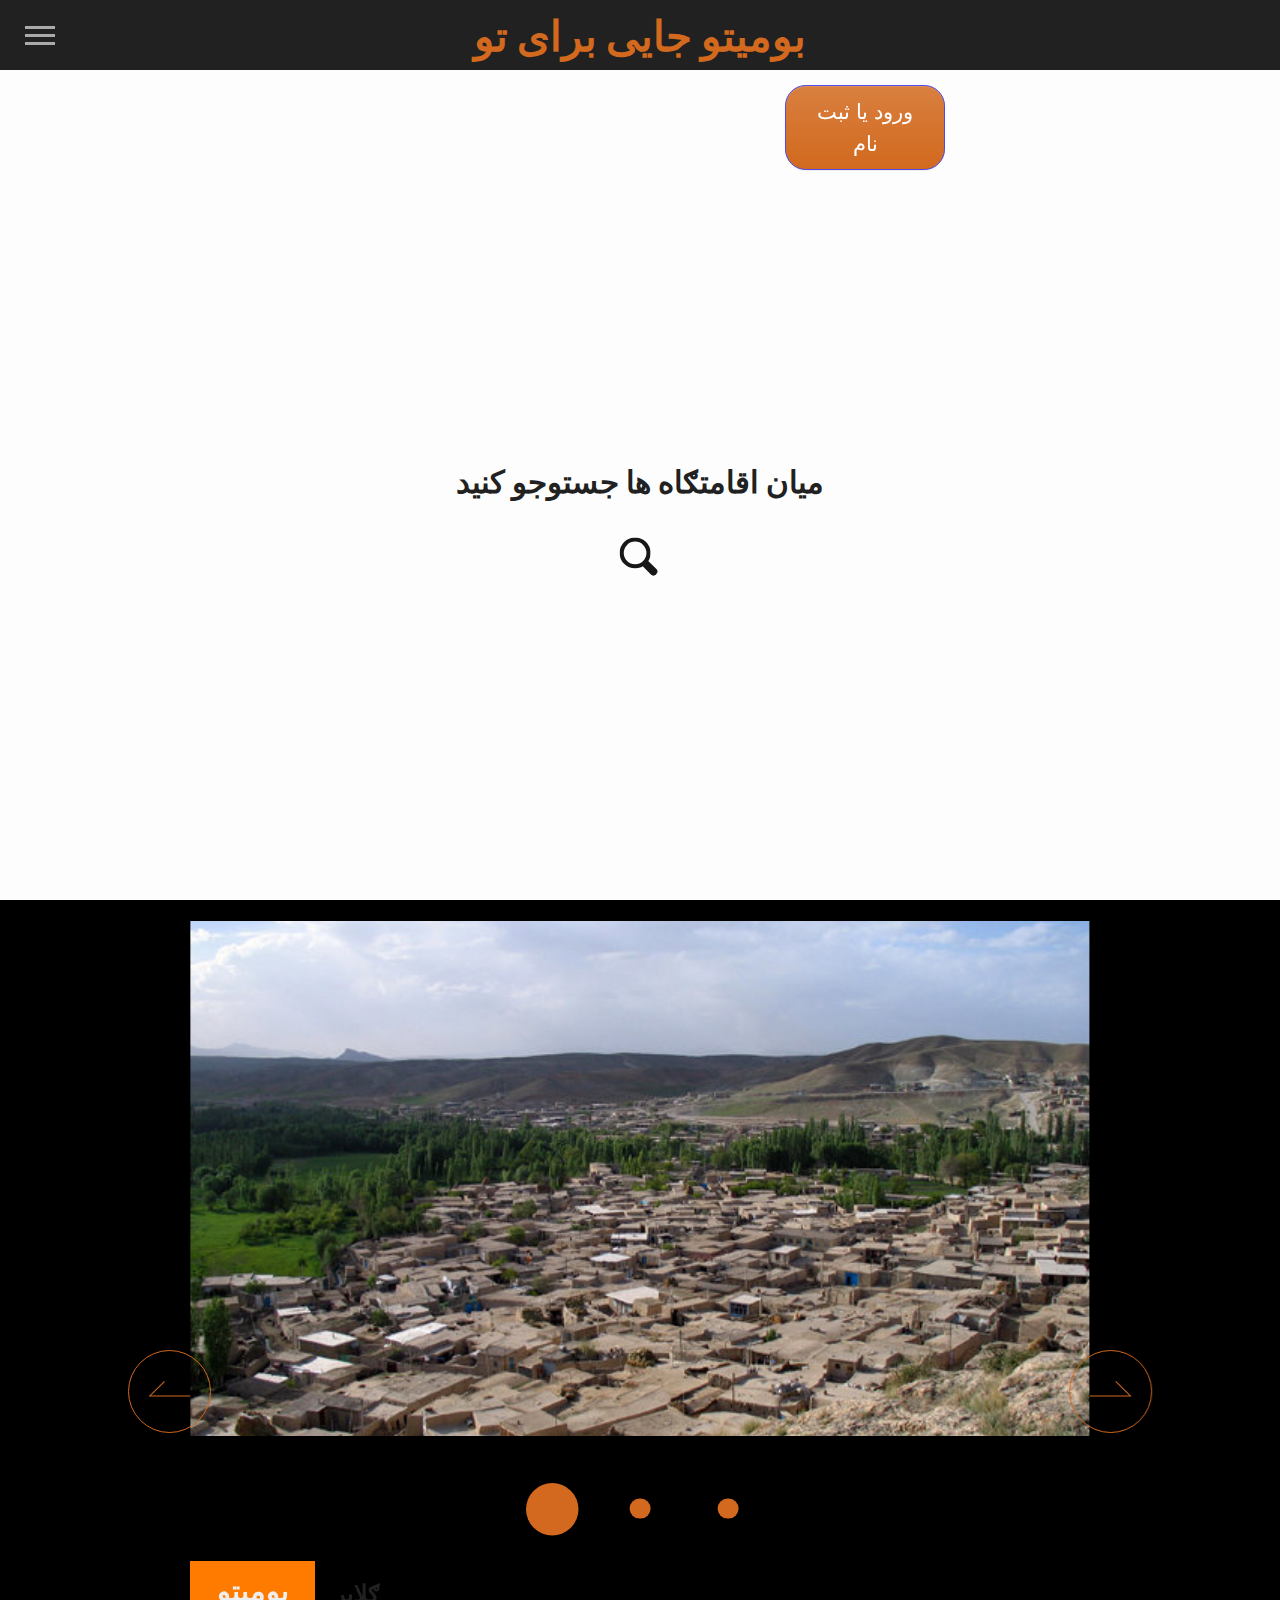
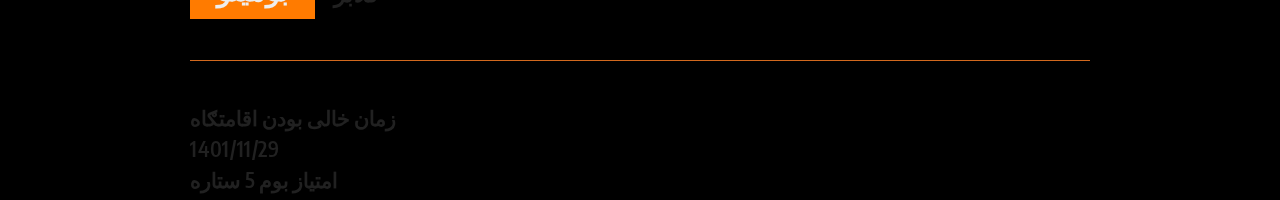
<file: index.html>
<!DOCTYPE html>
<html lang="en">
<head>
    <meta charset="UTF-8">
    <meta http-equiv="X-UA-Compatible" content="IE=edge">
    <meta name="viewport" content="width=device-width, initial-scale=1.0">
    <title>Bomito</title>
    <link rel="stylesheet" href="files/stayl.css">
</head>
<body>
  <div class="page">
    <header tabindex="0"><h1>بومیتو جایی برای تو</h1></header>
    <div id="nav-container">
      <div class="bg"></div>
      <div class="button" tabindex="0">
        <span class="icon-bar"></span>
        <span class="icon-bar"></span>
        <span class="icon-bar"></span>
      </div>
      <div id="nav-content" tabindex="0">
        <ul>
          <li><a href="index.html">خانه</a></li>
          <li><a href="#0">خدمات</a></li>
          <li><a href="#0">اخبار ګردشګری</a></li>
          <li><a href="#0">درباره ما</a></li>
          <li><a href="#0">تماس با ما</a></li>
          <li class="small"><a href="#0">تلګرام</a><a href="#0">اینستاګرام</a></li>
        </ul>
      </div>
    </div>
  
    <main>
      <button id="button-test" class="button-20" role="button"><a href="files/login.html">ورود یا ثبت نام</a></button>

      <div id="search-bar-div">
        <h2>میان اقامتګاه ها جستوجو کنید</h2>
        <form action="" class="search-bar">
          <input type="search" name="search" pattern=".*\S.*" required>
          <button class="search-btn" type="submit">
            <span>Search</span>
          </button>
        </form>
      </div>
    </main>


    <input type="radio" id="s-1" name="slider-control" checked="checked">
    <input type="radio" id="s-2" name="slider-control">
    <input type="radio" id="s-3" name="slider-control">
    <div class="js-slider">
      <figure class="js-slider_item img-1">
        <div class="js-slider_img">
          <img class="c-img-w-full" src="files/gol.jpg" alt="loading...">
        </div>
        <figcaption class="wo-caption">
          <h3 class="wo-h3">
            <div class="c-label">بومیتو</div>
            <br class="view-sm mb-s">ګلابر</h3>
          <ul class="wo-credit">
            <li>زمان خالی بودن اقامتګاه</li>
            <li>1401/11/29</li>
            <li>امتیاز بوم
              <span class="c-txt-s">5 ستاره</span></li>
          </ul>
        </figcaption>
      </figure>
      <figure class="js-slider_item img-2">
        <div class="js-slider_img">
          <img class="c-img-h-full" src="files/shit.jpg" alt="loading..."></div>
        <figcaption class="wo-caption">
          <h3 class="wo-h3">شیت</h3>
          <ul class="wo-credit">
            <li>زمان خالی بودن اقامتګاه</li>
            <li>1401/12/29</li>
            <li>امتیاز بوم 4.5 ستاره</li></ul>
        </figcaption>
      </figure>
      <figure class="js-slider_item img-3">
        <div class="js-slider_img">
          <img class="c-img-h-full" src="files/shil.jpg" alt="loading..."></div>
        <figcaption class="wo-caption">
          <h3 class="wo-h3">شیلاندر</h3>
          <ul class="wo-credit">
            <li>زمان خالی بودن اقامتګاه</li>
            <li>1401/12/20</li>
            <li>امتیاز بوم 3 ستاره</li></ul>
        </figcaption>
      </figure>
      <div class="js-slider_nav">
        <label class="js-slider_nav_item s-nav-1 prev" for="s-3"></label>
        <label class="js-slider_nav_item s-nav-1 next" for="s-2"></label>
        <label class="js-slider_nav_item s-nav-2 prev" for="s-1"></label>
        <label class="js-slider_nav_item s-nav-2 next" for="s-3"></label>
        <label class="js-slider_nav_item s-nav-3 prev" for="s-2"></label>
        <label class="js-slider_nav_item s-nav-3 next" for="s-1"></label>
      </div>
      <div class="js-slider_indicator">
        <div class="js-slider-indi indi-1"></div>
        <div class="js-slider-indi indi-2"></div>
        <div class="js-slider-indi indi-3"></div>
      </div>
    </div>
</div>
</body>
</html>
</file>
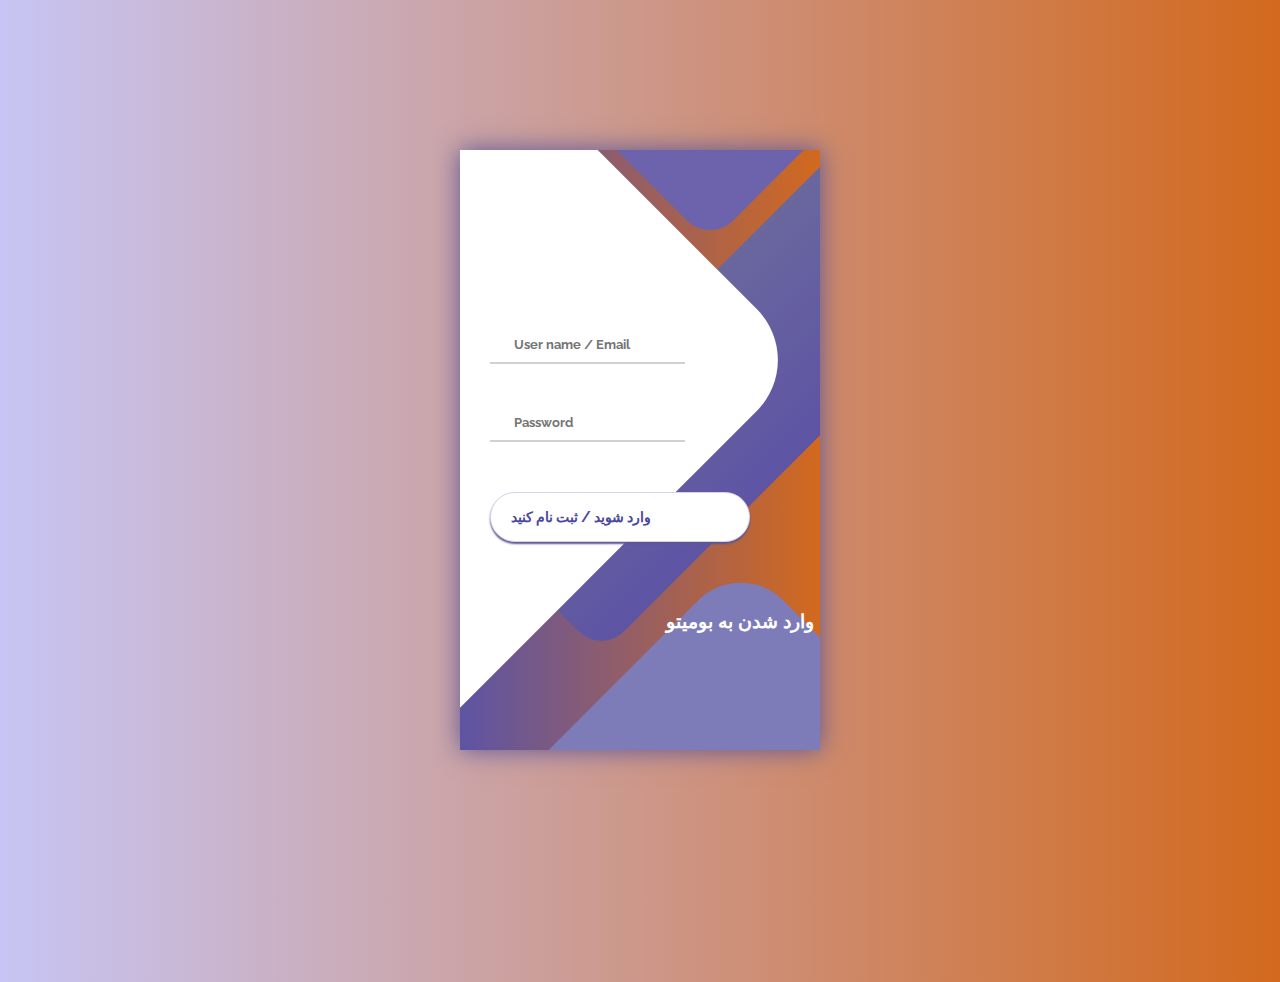
<file: files/login.html>
<!DOCTYPE html>
<html lang="en">
<head>
    <meta charset="UTF-8">
    <meta http-equiv="X-UA-Compatible" content="IE=edge">
    <meta name="viewport" content="width=device-width, initial-scale=1.0">
    <title>login form</title>
    <link rel="stylesheet" href="login.css">
</head>
<body>
    <div class="container">
        <div class="screen">
            <div class="screen__content">
                <form class="login">
                    <div class="login__field">
                        <i class="login__icon fas fa-user"></i>
                        <input type="text" class="login__input" placeholder="User name / Email">
                    </div>
                    <div class="login__field">
                        <i class="login__icon fas fa-lock"></i>
                        <input type="password" class="login__input" placeholder="Password">
                    </div>
                    <button class="button login__submit">
                        <span class="button__text">وارد شوید / ثبت نام کنید</span>
                        <i class="button__icon fas fa-chevron-right"></i>
                    </button>				
                </form>
                <div class="social-login">
                    <h3>وارد شدن به بومیتو</h3>
                    <div class="social-icons">
                        <a href="#" class="social-login__icon fab fa-instagram"></a>
                        <a href="#" class="social-login__icon fab fa-facebook"></a>
                        <a href="#" class="social-login__icon fab fa-twitter"></a>
                    </div>
                </div>
            </div>
            <div class="screen__background">
                <span class="screen__background__shape screen__background__shape4"></span>
                <span class="screen__background__shape screen__background__shape3"></span>		
                <span class="screen__background__shape screen__background__shape2"></span>
                <span class="screen__background__shape screen__background__shape1"></span>
            </div>		
        </div>
    </div>
</body>
</html>
</file>
<file: files/stayl.css>
@import url('https://fonts.googleapis.com/css?family=Encode+Sans+Condensed:400,600');



* {
  box-sizing: border-box;
  margin: 0;
  padding: 0;
}

html, body {
  height: 100%;
}

a,
a:visited,
a:focus,
a:active,
a:link {
  text-decoration: none;
  outline: 0;
}

a {
  color: currentColor;
  transition: .2s ease-in-out;
}

h1, h2, h3, h4 {
  margin: 0;
}

ul {
  padding: 0;
  list-style: none;
}

img {
  vertical-align: middle;
  height: auto;
  width: 100%;
}



* {
  outline: none;
}

strong {
  font-weight: 600;
}

.page {
  width: 100%;
  height: 100vh;
  background: #fdfdfd;
  font-family: 'Encode Sans Condensed', sans-serif;
  font-weight: 600;
  letter-spacing: .03em;
  color: #212121;
}

header {
  display: flex;
  position: fixed;
  width: 100%;
  height: 70px;
  background: #212121;
  color:chocolate;
  justify-content: center;
  align-items: center;
  -webkit-tap-highlight-color: rgba(0,0,0,0);
}

main {
  padding: 70px 20px 0;
  display: flex;
  flex-direction: column;
  height: 100%;
}

main > div {
  margin: auto;
  max-width: 600px;
}

main h2 span {
  color: #BF7497;
}

main p {
  line-height: 1.5;
  font-weight: 200;
  margin: 20px 0;
}

main small {
  font-weight: 300;
  color: #888;
}

#nav-container {
  position: fixed;
  height: 100vh;
  width: 100%;
  pointer-events: none;
}
#nav-container .bg {
  position: absolute;
  top: 70px;
  left: 0;
  width: 100%;
  height: calc(100% - 70px);
  visibility: hidden;
  opacity: 0;
  transition: .3s;
  background: #000;
}
#nav-container:focus-within .bg {
  visibility: visible;
  opacity: .6;
}
#nav-container * {
  visibility: visible;
}

.button {
  position: relative;
  display: flex;
  flex-direction: column;
  justify-content: center;
  z-index: 1;
  -webkit-appearance: none;
  border: 0;
  background: transparent;
  border-radius: 0;
  height: 70px;
  width: 30px;
  cursor: pointer;
  pointer-events: auto;
  margin-left: 25px;
  touch-action: manipulation;
  -webkit-tap-highlight-color: rgba(0,0,0,0);
}
.icon-bar {
  display: block;
  width: 100%;
  height: 3px;
  background: #aaa;
  transition: .3s;
}
.icon-bar + .icon-bar {
  margin-top: 5px;
}

#nav-container:focus-within .button {
  pointer-events: none;
}
#nav-container:focus-within .icon-bar:nth-of-type(1) {
  transform: translate3d(0,8px,0) rotate(45deg);
}
#nav-container:focus-within .icon-bar:nth-of-type(2) {
  opacity: 0;
}
#nav-container:focus-within .icon-bar:nth-of-type(3) {
  transform: translate3d(0,-8px,0) rotate(-45deg);
}

#nav-content {
  margin-top: 70px;
  padding: 20px;
  width: 90%;
  max-width: 300px;
  position: absolute;
  top: 0;
  left: 0;
  height: calc(100% - 70px);
  background: #ececec;
  pointer-events: auto;
  -webkit-tap-highlight-color: rgba(0,0,0,0);
  transform: translateX(-100%);
  transition: transform .3s;
  will-change: transform;
  contain: paint;
}

#nav-content ul {
  height: 100%;
  display: flex;
  flex-direction: column;
}

#nav-content li a {
  padding: 10px 5px;
  display: block;
  text-transform: uppercase;
  transition: color .1s;
}

#nav-content li a:hover {
  color: #BF7497;
}

#nav-content li:not(.small) + .small {
  margin-top: auto;
}

.small {
  display: flex;
  align-self: center;
}

.small a {
  font-size: 12px;
  font-weight: 400;
  color: #888;
}
.small a + a {
  margin-left: 15px;
}

#nav-container:focus-within #nav-content {
  transform: none;
}


#search-bar-div{

}


* {
	border: 0;
	box-sizing: border-box;
	margin: 0;
	padding: 0;
}
:root {
	font-size: calc(16px + (24 - 16)*(100vw - 320px)/(1920 - 320));
}
body, button, input {
	font: 1em Hind, sans-serif;
	line-height: 1.5em;
}
body, input {
	color: #171717;
}
body, .search-bar {
	display: flex;
}
body {
	background: #f1f1f1;
	height: 100vh;
}
.search-bar input,
.search-btn, 
.search-btn:before, 
.search-btn:after {
	transition: all 0.25s ease-out;
}
.search-bar input,
.search-btn {
	width: 3em;
	height: 3em;
}
.search-bar input:invalid:not(:focus),
.search-btn {
	cursor: pointer;
}
.search-bar,
.search-bar input:focus,
.search-bar input:valid  {
	width: 100%;
}
.search-bar input:focus,
.search-bar input:not(:focus) + .search-btn:focus {
	outline: transparent;
}
.search-bar {
	margin: auto;
	padding: 1.5em;
	justify-content: center;
	max-width: 30em;
}
.search-bar input {
	background: transparent;
	border-radius: 1.5em;
	box-shadow: 0 0 0 0.4em #171717 inset;
	padding: 0.75em;
	transform: translate(0.5em,0.5em) scale(0.5);
	transform-origin: 100% 0;
	-webkit-appearance: none;
	-moz-appearance: none;
	appearance: none;
}
.search-bar input::-webkit-search-decoration {
	-webkit-appearance: none;
}
.search-bar input:focus,
.search-bar input:valid {
	background: #fff;
	border-radius: 0.375em 0 0 0.375em;
	box-shadow: 0 0 0 0.1em #d9d9d9 inset;
	transform: scale(1);
}
.search-btn {
	background: #171717;
	border-radius: 0 0.75em 0.75em 0 / 0 1.5em 1.5em 0;
	padding: 0.75em;
	position: relative;
	transform: translate(0.25em,0.25em) rotate(45deg) scale(0.25,0.125);
	transform-origin: 0 50%;
}
.search-btn:before, 
.search-btn:after {
	content: "";
	display: block;
	opacity: 0;
	position: absolute;
}
.search-btn:before {
	border-radius: 50%;
	box-shadow: 0 0 0 0.2em #f1f1f1 inset;
	top: 0.75em;
	left: 0.75em;
	width: 1.2em;
	height: 1.2em;
}
.search-btn:after {
	background: #f1f1f1;
	border-radius: 0 0.25em 0.25em 0;
	top: 51%;
	left: 51%;
	width: 0.75em;
	height: 0.25em;
	transform: translate(0.2em,0) rotate(45deg);
	transform-origin: 0 50%;
}
.search-btn span {
	display: inline-block;
	overflow: hidden;
	width: 1px;
	height: 1px;
}

/* Active state */
.search-bar input:focus + .search-btn,
.search-bar input:valid + .search-btn {
	background: #2762f3;
	border-radius: 0 0.375em 0.375em 0;
	transform: scale(1);
}
.search-bar input:focus + .search-btn:before, 
.search-bar input:focus + .search-btn:after,
.search-bar input:valid + .search-btn:before, 
.search-bar input:valid + .search-btn:after {
	opacity: 1;
}
.search-bar input:focus + .search-btn:hover,
.search-bar input:valid + .search-btn:hover,
.search-bar input:valid:not(:focus) + .search-btn:focus {
	background: #0c48db;
}
.search-bar input:focus + .search-btn:active,
.search-bar input:valid + .search-btn:active {
	transform: translateY(1px);
}

@media screen and (prefers-color-scheme: dark) {
	body, input {
		color: #f1f1f1;
	}
	body {
		background: #171717;
	}
	.search-bar input {
		box-shadow: 0 0 0 0.4em #f1f1f1 inset;
	}
	.search-bar input:focus,
	.search-bar input:valid {
		background: #3d3d3d;
		box-shadow: 0 0 0 0.1em #3d3d3d inset;
	}
	.search-btn {
		background: #f1f1f1;
	}
}


#button-test{ 
  position: relative;
  left: 750px;
  width: 160px;
}

.button-20 {
  appearance: button;
  background-color: chocolate;
  background-image: linear-gradient(180deg, rgba(255, 255, 255, .15), rgba(255, 255, 255, 0));
  border: 1px solid #4D4AE8;
  border-radius: 1rem;
  box-shadow: rgba(255, 255, 255, 0.15) 0 1px 0 inset,rgba(46, 54, 80, 0.075) 0 1px 1px;
  box-sizing: border-box;
  color: #FFFFFF;
  cursor: pointer;
  display: inline-block;
  font-family: Inter,sans-serif;
  font-size: 1rem;
  font-weight: 500;
  line-height: 1.5;
  margin: 15px;
  padding: .5rem 1rem;
  text-align: center;
  text-transform: none;
  transition: color .15s ease-in-out,background-color .15s ease-in-out,border-color .15s ease-in-out,box-shadow .15s ease-in-out;
  user-select: none;
  -webkit-user-select: none;
  touch-action: manipulation;
  vertical-align: middle;
}

.button-20:focus:not(:focus-visible),
.button-20:focus {
  outline: 0;
}

.button-20:hover {
  background-color: chartreuse;
  border-color: #3733E5;
}

.button-20:focus {
  background-color: chartreuse;
  border-color: #3E3BBA;
  box-shadow: rgba(255, 255, 255, 0.15) 0 1px 0 inset, rgba(46, 54, 80, 0.075) 0 1px 1px, rgba(104, 101, 235, 0.5) 0 0 0 .2rem;
}

.button-20:active {
  background-color: chartreuse;
  background-image: none;
  border-color: #3A38AE;
  box-shadow: rgba(46, 54, 80, 0.125) 0 3px 5px inset;
}

.button-20:active:focus {
  box-shadow: rgba(46, 54, 80, 0.125) 0 3px 5px inset, rgba(104, 101, 235, 0.5) 0 0 0 .2rem;
}

.button-20:disabled {
  background-image: none;
  box-shadow: none;
  opacity: .65;
  pointer-events: none;
}



* {
  margin: 0;
  padding: 0;
  box-sizing: border-box;
}
body {
  color: #fff;
  background: #000;
}
li {
  list-style: none;
}
input[type="radio"] {
  display: none;
}
.js-slider {
  position: relative;
  width: 80%;
  height: 100vh;
  margin: 0 auto;
}
.js-slider_item {
  position: absolute;
  left: 0;
  top: 0;
  width: 100%;
  height: 100%;
  padding: 1rem 3rem;
  opacity: 0;
  visibility: hidden;
  transform-origin: right center;
  transform: translate3d(0%, 0%, 0) rotateY(30deg) scaleX(0.95);
  transition: all 1s ease,transform 1s cubic-bezier(0.43, 0.28, 0.51, 1);
}
#s-1:checked ~ .js-slider .js-slider_item.img-1,
#s-2:checked ~ .js-slider .js-slider_item.img-2,
#s-3:checked ~ .js-slider .js-slider_item.img-3 {
  opacity: 1;
  visibility: visible;
  transform-origin: left center;
  transform: translate3d(0, 0, 0) rotateY(0deg) scaleX(1);
}
.js-slider_img {
  width: 100%;
  height: 60%;
  position: relative;
  overflow: hidden;
}
.c-img-w-full {
  position: absolute;
  top: 50%;
  left: 50%;
  width: 100%;
  height: auto;
  transform: translate3d(-50%, -50%, 0);
}
.c-img-h-full {
  position: absolute;
  top: 50%;
  left: 50%;
  width: auto;
  height: 100%;
  transform: translate3d(-50%, -50%, 0);
}
figcaption {
  display: block;
}
.wo-h3 {
  margin-top: 6rem;
  margin-bottom: 2rem;
  padding-bottom: 2rem;
  border-bottom: 1px solid chocolate;
}
.c-label {
  display: inline-block;
  color: #eee;
  background-color: rgb(255, 123, 0);
  line-height: 1;
  padding: 0.5em 0.9em;
  margin-right: 0.5em;
  font-size: 1.4rem;
  font-weight: bold;
}
.view-sm {
  display: none;
}
.js-slider_nav {
  position: absolute;
  left: 0;
  top: 50%;
  width: 100%;
  transform: translate3d(0, -50%, 0);
}
.js-slider_nav_item.prev {
  left: 0;
}
.js-slider_nav_item.next {
  right: 0;
  transform: rotateY(180deg);
}
.js-slider_nav_item {
  position: absolute;
  display: none;
  width: 4rem;
  height: 4rem;
  border: 1px solid chocolate;
  border-radius: 50%;
  cursor: pointer;
  transition: 1s all cubic-bezier(0.075, 0.82, 0.165, 1);
}
.js-slider_nav_item:before {
  content: "";
  display: block;
  position: absolute;
  left: 1rem;
  top: 55%;
  width: 1rem;
  height: 1px;
  background-color:chocolate;
  transform-origin: left bottom;
  transform: translate3d(0, -50%, 0) rotate(-45deg);
  transition: 1s all cubic-bezier(0.075, 0.82, 0.165, 1);
}
.js-slider_nav_item:hover {
   transform: translate3d(-30%, 0, 0);
}
.js-slider_nav_item.next:hover {
   transform: rotateY(180deg) translate3d(-30%, 0, 0);
}
.js-slider_nav_item:hover:before {
  transform: translate3d(0, -50%, 0) rotate(-30deg);
}
.js-slider_nav_item:after {
  content: "";
  position: absolute;
  top: 55%;
  left: 50%;
  width: 2rem;
  height: 1px;
  background-color: chocolate;
  transform: translate3d(-50%, -50%, 0);
}
#s-1:checked ~ .js-slider .js-slider_nav .s-nav-1,
#s-2:checked ~ .js-slider .js-slider_nav .s-nav-2,
#s-3:checked ~ .js-slider .js-slider_nav .s-nav-3 {
  display: block;
}
.js-slider_indicator {
  position: absolute;
  left: 0;
  top: 63%;
  width: 100%;
  text-align: center;
}
.js-slider-indi {
  position: relative;
  display: inline-block;
  padding: 2rem;
  cursor: pointer;
}
.js-slider-indi:after {
  content: "";
  position: absolute;
  top: 50%;
  left: 50%;
  width: 1rem;
  height: 1rem;
  border-radius: 1rem;
  background-color: chocolate;
  transform: translate3d(-50%, -50%, 0);
}
.js-slider-indi:hover:after {
  transform: translate3d(-50%, -50%, 0) scale(1.5);
  transition: 1s all cubic-bezier(0.075, 0.82, 0.165, 1);
}
#s-1:checked ~ .js-slider .js-slider_indicator .indi-1:after,
#s-2:checked ~ .js-slider .js-slider_indicator .indi-2:after,
#s-3:checked ~ .js-slider .js-slider_indicator .indi-3:after {
  transform: translate3d(-50%, -50%, 0) scale(2.5);
}
</file>
<file: files/login.css>
@import url('https://fonts.googleapis.com/css?family=Raleway:400,700');

* {
	box-sizing: border-box;
	margin: 0;
	padding: 0;	
	font-family: Raleway, sans-serif;
}

body {
	background: linear-gradient(90deg, #C7C5F4, chocolate);		
}

.container {
	display: flex;
	align-items: center;
	justify-content: center;
	min-height: 100vh;
}

.screen {		
	background: linear-gradient(90deg, #5D54A4, chocolate);		
	position: relative;	
	height: 600px;
	width: 360px;	
	box-shadow: 0px 0px 24px #5C5696;
}

.screen__content {
	z-index: 1;
	position: relative;	
	height: 100%;
}

.screen__background {		
	position: absolute;
	top: 0;
	left: 0;
	right: 0;
	bottom: 0;
	z-index: 0;
	-webkit-clip-path: inset(0 0 0 0);
	clip-path: inset(0 0 0 0);	
}

.screen__background__shape {
	transform: rotate(45deg);
	position: absolute;
}

.screen__background__shape1 {
	height: 520px;
	width: 520px;
	background: #FFF;	
	top: -50px;
	right: 120px;	
	border-radius: 0 72px 0 0;
}

.screen__background__shape2 {
	height: 220px;
	width: 220px;
	background: #6C63AC;	
	top: -172px;
	right: 0;	
	border-radius: 32px;
}

.screen__background__shape3 {
	height: 540px;
	width: 190px;
	background: linear-gradient(270deg, #5D54A4, #6A679E);
	top: -24px;
	right: 0;	
	border-radius: 32px;
}

.screen__background__shape4 {
	height: 400px;
	width: 200px;
	background: #7E7BB9;	
	top: 420px;
	right: 50px;	
	border-radius: 60px;
}

.login {
	width: 320px;
	padding: 30px;
	padding-top: 156px;
}

.login__field {
	padding: 20px 0px;	
	position: relative;	
}

.login__icon {
	position: absolute;
	top: 30px;
	color: #7875B5;
}

.login__input {
	border: none;
	border-bottom: 2px solid #D1D1D4;
	background: none;
	padding: 10px;
	padding-left: 24px;
	font-weight: 700;
	width: 75%;
	transition: .2s;
}

.login__input:active,
.login__input:focus,
.login__input:hover {
	outline: none;
	border-bottom-color: #6A679E;
}

.login__submit {
	background: #fff;
	font-size: 14px;
	margin-top: 30px;
	padding: 16px 20px;
	border-radius: 26px;
	border: 1px solid #D4D3E8;
	text-transform: uppercase;
	font-weight: 700;
	display: flex;
	align-items: center;
	width: 100%;
	color: #4C489D;
	box-shadow: 0px 2px 2px #5C5696;
	cursor: pointer;
	transition: .2s;
}

.login__submit:active,
.login__submit:focus,
.login__submit:hover {
	border-color: #6A679E;
	outline: none;
}

.button__icon {
	font-size: 24px;
	margin-left: auto;
	color: #7875B5;
}

.social-login {	
	position: absolute;
	height: 140px;
	width: 160px;
	text-align: center;
	bottom: 0px;
	right: 0px;
	color: #fff;
}

.social-icons {
	display: flex;
	align-items: center;
	justify-content: center;
}

.social-login__icon {
	padding: 20px 10px;
	color: #fff;
	text-decoration: none;	
	text-shadow: 0px 0px 8px #7875B5;
}

.social-login__icon:hover {
	transform: scale(1.5);	
}
</file>
